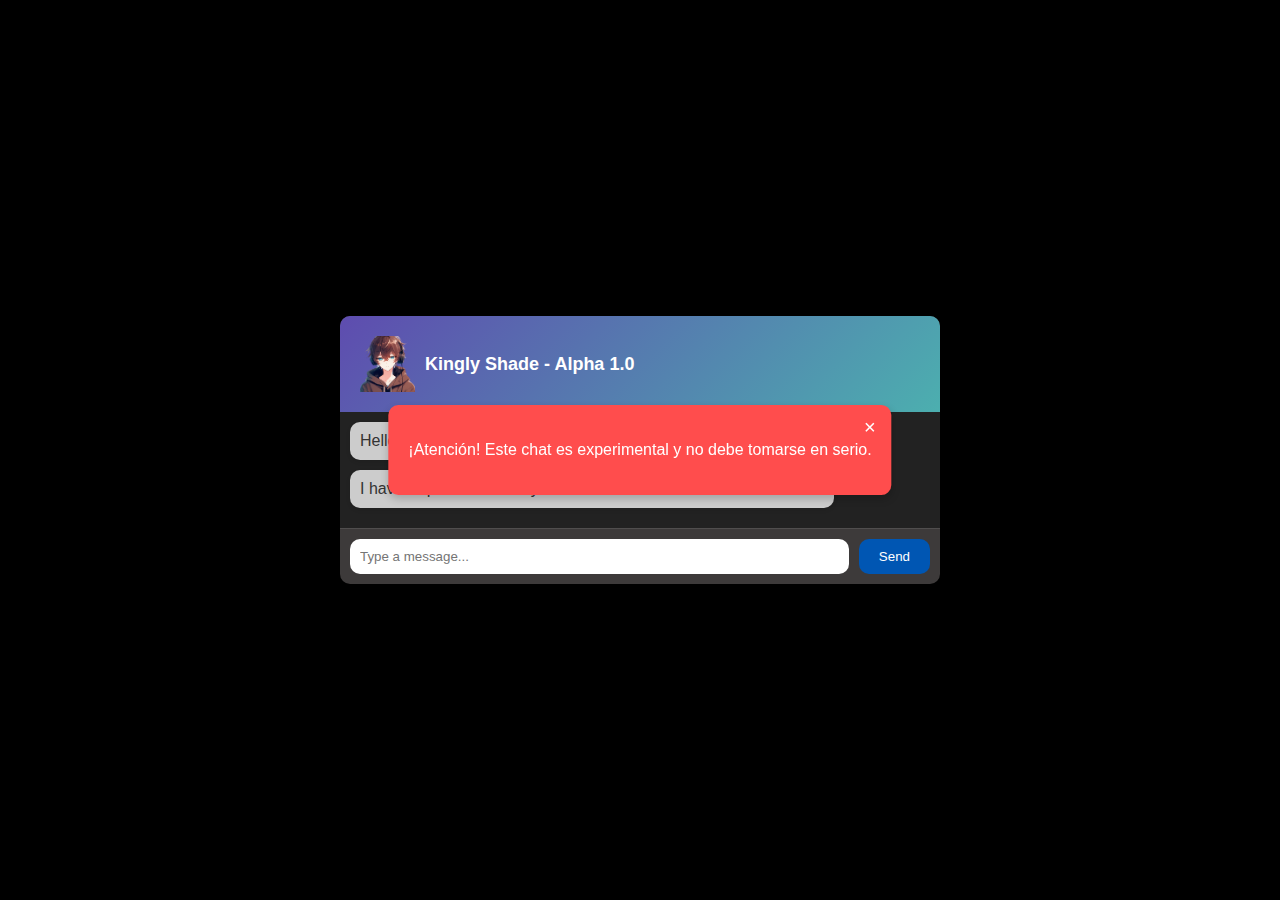
<file: h.html>
<!DOCTYPE html>
<html lang="en">
<head>
    <meta charset="UTF-8">
    <meta name="viewport" content="width=device-width, initial-scale=1.0">
    <title>Chat Interface</title>
    <style>
        body {
            margin: 0;
            font-family: Arial, sans-serif;
            background-color: #000;
            color: #fff;
            display: flex;
            justify-content: center;
            align-items: center;
            height: 100vh;
        }

        .chat-container {
            width: 90%;
    max-width: 600px;
    background-color: #3d3a3a;
    border-radius: 10px;
    overflow: hidden;
    box-shadow: 0 0 20px rgba(0, 0, 0, 0.5);
    display: flex;
    flex-direction: column;
        }

        .chat-header {
            display: flex;
    align-items: center;
    padding: 20px;
    background: linear-gradient(135deg, #5e4caf, #4cafaf);
    color: #fff;
        }

        .chat-header img {
            width: 5cap;
            margin-right: 10px;
        }

        .chat-header h1 {
            font-size: 18px;
            margin: 0;
            color: #fff;
        }

        .chat-messages {
            flex-grow: 1;
            padding: 10px;
            overflow-y: auto;
            background-color: #222;
        }

        .message {
            background-color: #ccc;
            color: #333;
            padding: 10px;
            margin-bottom: 10px;
            border-radius: 10px;
            box-shadow: 0 2px 4px rgba(0, 0, 0, 0.1);
            max-width: 80%;
        }

        .chat-input {
            display: flex;
            padding: 10px;
            border-top: 1px solid rgba(255, 255, 255, 0.1);
        }

        .chat-input input {
            flex-grow: 1;
            padding: 10px;
            border: none;
            border-radius: 10px;
            margin-right: 10px;
        }

        .chat-input button {
            padding: 10px 20px;
            background-color: #0056b3;
            color: #fff;
            border: none;
            border-radius: 10px;
            cursor: pointer;
            transition: background-color 0.3s;
        }

        .chat-input button:hover {
            background-color: #007bff;
        }

        .alert-box {
            position: fixed;
            top: 50%;
            left: 50%;
            transform: translate(-50%, -50%);
            background-color: #ff4d4d;
            color: #fff;
            padding: 20px;
            border-radius: 10px;
            box-shadow: 0 4px 8px rgba(0, 0, 0, 0.2);
            display: none;
            z-index: 1000;
        }

        .alert-box .close-btn {
            position: absolute;
            top: 10px;
            right: 10px;
            background: none;
            border: none;
            color: #fff;
            font-size: 20px;
            cursor: pointer;
        }
    </style>
</head>
<body>
    <div class="chat-container">
        <div class="chat-header">
            <img src="./img/help/loginicial.png" alt="Logo">
            <h1>Kingly Shade - Alpha 1.0</h1>
        </div>
        <div class="chat-messages">
            <div class="message">Hello, how can I help you?</div>
            <div class="message">I have a question about your services.</div>
        </div>
        <div class="chat-input">
            <input type="text" placeholder="Type a message...">
            <button>Send</button>
        </div>
    </div>

    <div class="alert-box" id="alertBox">
        <button class="close-btn" onclick="closeAlert()">×</button>
        <p>This is an alert message!</p>
    </div>

    <script>message = "¡Atención! Este chat es experimental y no debe tomarse en serio.";
        function closeAlert() {
            document.getElementById('alertBox').style.display = 'none';
        }
        
              document.getElementById('alertBox').style.display = 'block';
            document.getElementById('alertBox').querySelector('p').textContent = message;

        // Example usage:
        // showAlert('This is an example alert!');
    </script>
</body>
</html>
</file>
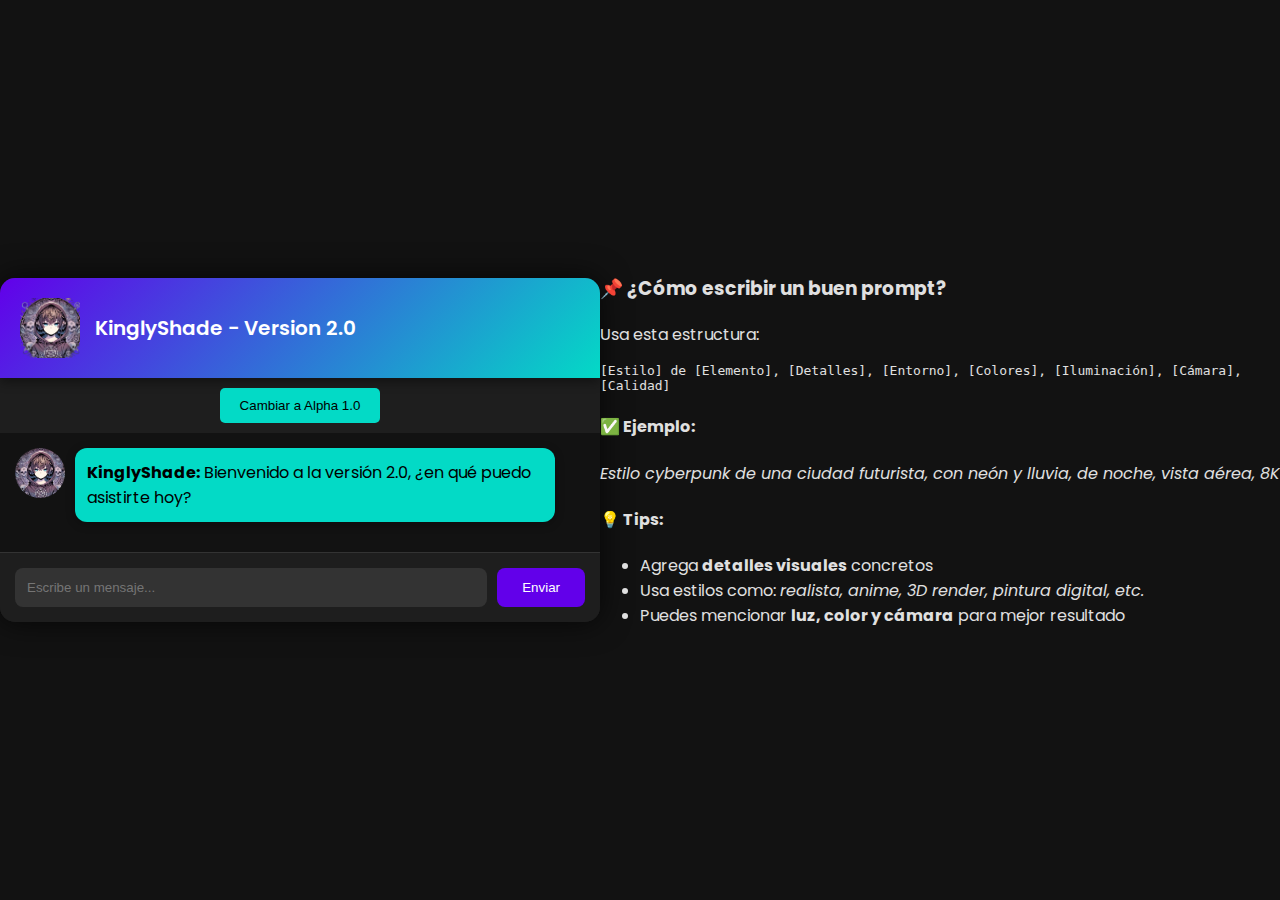
<file: index2 copy.html>
<html lang="en">
<head>
    <meta charset="UTF-8">
    <meta name="viewport" content="width=device-width, initial-scale=1.0">
    <link rel="icon" href="img/help/logoks.ico" type="image/x-icon">
    <link rel="stylesheet" href="styles2.css">
    <link href="https://fonts.googleapis.com/css2?family=Poppins:wght@300;400;600&display=swap" rel="stylesheet">
    <title>KinglyShade - Version 2.0</title>
</head>
<body>
    <div class="chat-container">
        <!-- Header del chat con logo y título -->
        <div class="chat-header">
            <img src="./img/help/logoayud.png" alt="Logo">
            <h1>KinglyShade - Version 2.0</h1>
        </div>

        <!-- Botón para cambiar de versión -->
        <div class="version-switcher">
            <button onclick="window.location.href='index.html'">Cambiar a Alpha 1.0</button>
        </div>

        <!-- Área de mensajes del chat -->
        <div class="chat-messages" id="chatMessages">
            <div class="message bot">
                <img src="./img/help/logoayud.png" alt="Bot">
                <div class="bubble"><strong>KinglyShade:</strong> Bienvenido a la versión 2.0, ¿en qué puedo asistirte hoy?</div>
            </div>
        </div>

        <!-- Input del chat para escribir mensajes -->
        <div class="chat-input">
            <input type="text" id="user-input" placeholder="Escribe un mensaje...">
            <button onclick="getResponse()">Enviar</button>
        </div>
    </div>

    <!-- Caja de alerta con botón para cerrar -->
    <div class="alert-box" id="alertBox">
        <button class="close-btn" onclick="closeAlert()">×</button>
        <p>¡Atención! Este chat está en su fase experimental. Las respuestas pueden no ser completamente precisas.</p>
    </div>
<div class="prompt-help">
  <h3>📌 ¿Cómo escribir un buen prompt?</h3>
  <p>Usa esta estructura:</p>
  <code>[Estilo] de [Elemento], [Detalles], [Entorno], [Colores], [Iluminación], [Cámara], [Calidad]</code>
  
  <h4>✅ Ejemplo:</h4>
  <p><em>Estilo cyberpunk de una ciudad futurista, con neón y lluvia, de noche, vista aérea, 8K</em></p>
  
  <h4>💡 Tips:</h4>
  <ul>
    <li>Agrega <strong>detalles visuales</strong> concretos</li>
    <li>Usa estilos como: <em>realista, anime, 3D render, pintura digital, etc.</em></li>
    <li>Puedes mencionar <strong>luz, color y cámara</strong> para mejor resultado</li>
  </ul>
</div>

    <!-- Cargar TensorFlow.js y script del chat -->
    <!--- <script src="https://cdn.jsdelivr.net/npm/@tensorflow/tfjs"></script> -->
    <script src="script3.js"></script>
</body>
</html>
</file>
<file: styles2.css>
/* Tipografía y diseño general */
body {
    margin: 0;
    font-family: 'Poppins', sans-serif;
    background-color: #121212;
    color: #e0e0e0;
    display: flex;
    justify-content: center;
    align-items: center;
    height: 100vh;
}

.chat-container {
    width: 90%;
    max-width: 600px;
    background-color: #1e1e1e;
    border-radius: 15px;
    overflow: hidden;
    box-shadow: 0 0 30px rgba(0, 0, 0, 0.7);
    display: flex;
    flex-direction: column;
}

.chat-header {
    display: flex;
    align-items: center;
    padding: 20px;
    background: linear-gradient(135deg, #6200ea, #03dac6);
    color: #fff;
    box-shadow: 0 4px 10px rgba(0, 0, 0, 0.4);
}

.chat-header img {
    width: 60px;
    margin-right: 15px;
}

.chat-header h1 {
    font-size: 20px;
    margin: 0;
    font-weight: 600;
}

.chat-messages {
    flex-grow: 1;
    padding: 15px;
    overflow-y: auto;
    background-color: #121212;
}

.message {
    display: flex;
    align-items: flex-start;
    margin-bottom: 15px;
}

.message.bot .bubble {
    background-color: #03dac6;
    color: #000;
    box-shadow: 0 2px 10px rgba(0, 0, 0, 0.3);
}

.message.user .bubble {
    background-color: #6200ea;
    color: #fff;
    margin-left: auto;
    box-shadow: 0 2px 10px rgba(0, 0, 0, 0.3);
}

.message img {
    width: 50px;
    height: 50px;
    border-radius: 50%;
    margin-right: 10px;
}

.bubble {
    padding: 12px;
    border-radius: 12px;
    max-width: 80%;
    transition: all 0.3s ease;
}

.chat-input {
    display: flex;
    padding: 15px;
    background-color: #1e1e1e;
    border-top: 1px solid #333;
}

.chat-input input {
    flex-grow: 1;
    padding: 12px;
    border: none;
    border-radius: 8px;
    background-color: #333;
    color: #fff;
    margin-right: 10px;
    outline: none;
}

.chat-input button {
    padding: 12px 25px;
    background-color: #6200ea;
    color: #fff;
    border: none;
    border-radius: 8px;
    cursor: pointer;
    transition: background-color 0.3s;
}

.chat-input button:hover {
    background-color: #3700b3;
}

.alert-box {
    position: fixed;
    top: 50%;
    left: 50%;
    transform: translate(-50%, -50%);
    background-color: #cf6679;
    color: #fff;
    padding: 20px;
    border-radius: 10px;
    box-shadow: 0 4px 10px rgba(0, 0, 0, 0.3);
    display: none;
    z-index: 1000;
}

.alert-box .close-btn {
    position: absolute;
    top: 10px;
    right: 10px;
    background: none;
    border: none;
    color: #fff;
    font-size: 20px;
    cursor: pointer;
}

.version-switcher {
    text-align: center;
    margin: 10px 0;
}

.version-switcher button {
    padding: 10px 20px;
    background-color: #03dac6;
    border: none;
    border-radius: 5px;
    color: #000;
    cursor: pointer;
    transition: background-color 0.3s;
}

.version-switcher button:hover {
    background-color: #018786;
}
</file>
